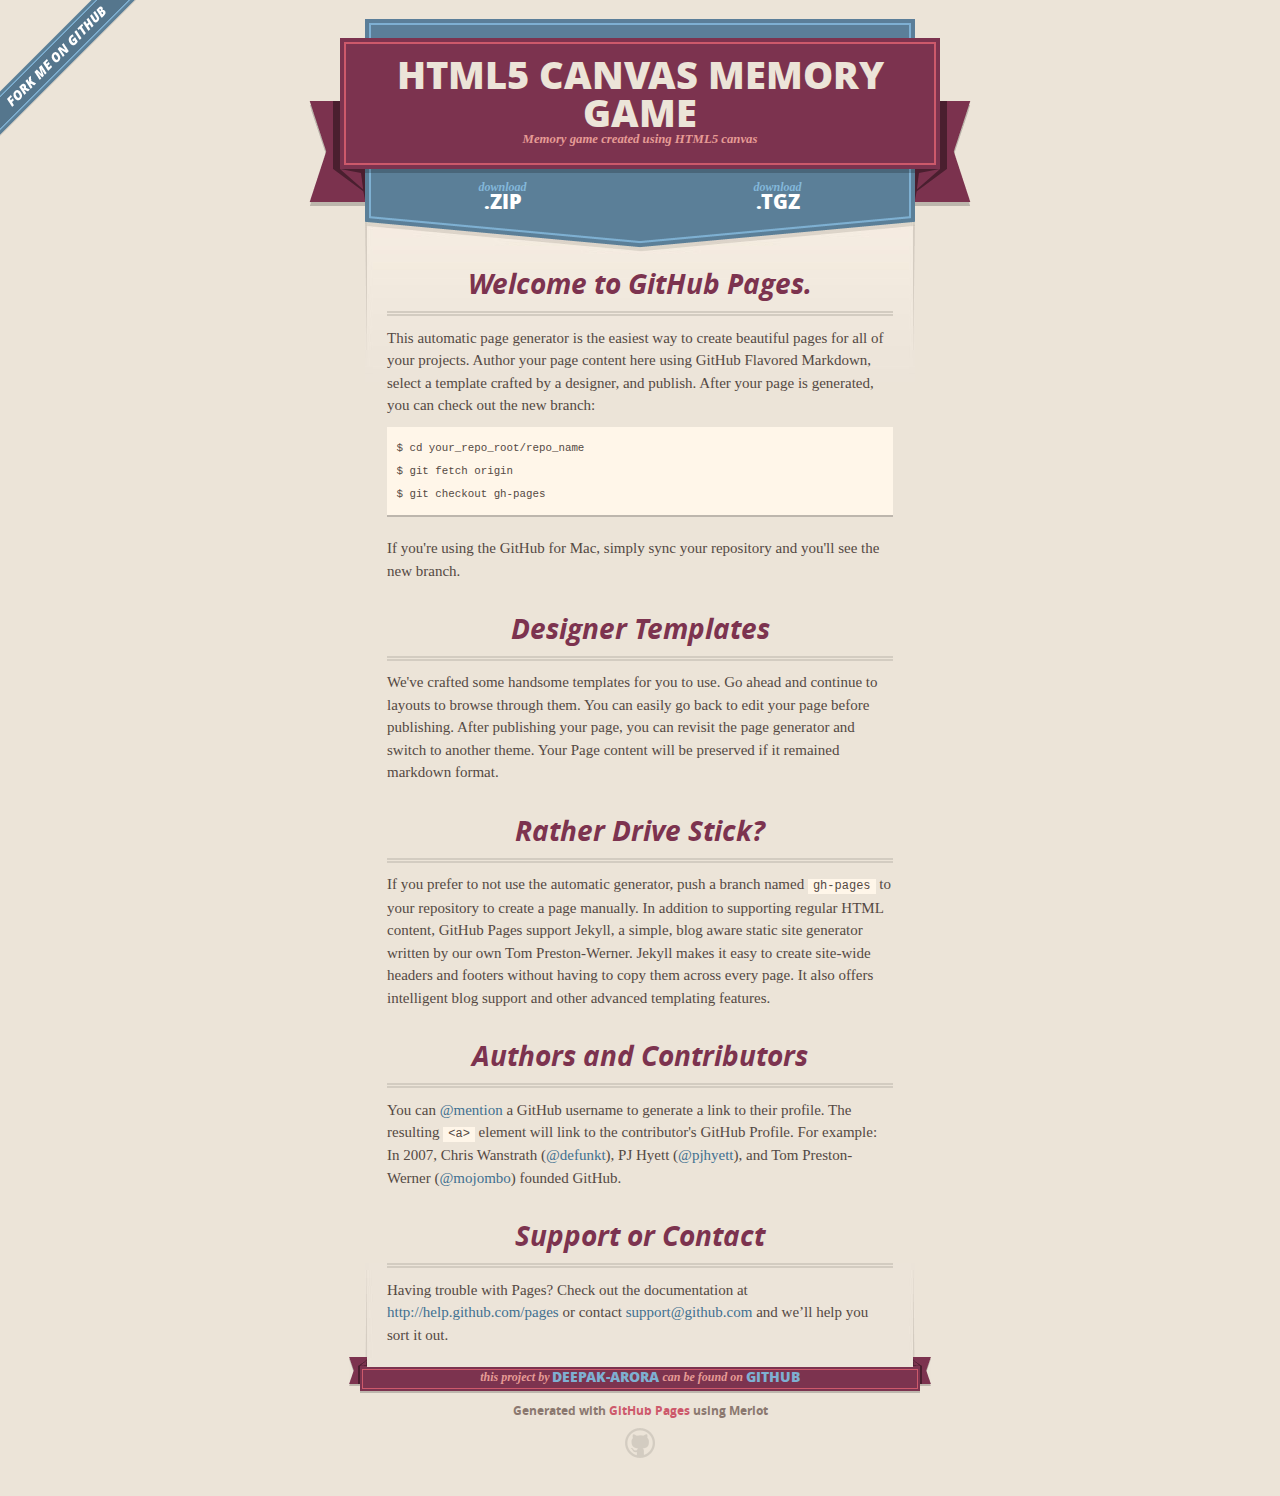
<file: index.html>
<!DOCTYPE html>
<html>
  <head>
    <meta charset='utf-8'>
    <meta http-equiv="X-UA-Compatible" content="chrome=1">
    <meta name="viewport" content="width=640" />

    <link rel="stylesheet" href="stylesheets/core.css" media="screen"/>
    <link rel="stylesheet" href="stylesheets/mobile.css" media="handheld, only screen and (max-device-width:640px)"/>
    <link rel="stylesheet" href="stylesheets/pygment_trac.css"/>

    <script type="text/javascript" src="javascripts/modernizr.js"></script>
    <script type="text/javascript" src="https://ajax.googleapis.com/ajax/libs/jquery/1.7.1/jquery.min.js"></script>
    <script type="text/javascript" src="javascripts/headsmart.min.js"></script>
    <script type="text/javascript">
      $(document).ready(function () {
        $('#main_content').headsmart()
      })
    </script>
    <title>HTML5 Canvas Memory Game by deepak-arora</title>
  </head>

  <body>
    <a id="forkme_banner" href="https://github.com/deepak-arora/HTML5">View on GitHub</a>
    <div class="shell">

      <header>
        <span class="ribbon-outer">
          <span class="ribbon-inner">
            <h1>HTML5 Canvas Memory Game</h1>
            <h2>Memory game created using HTML5 canvas</h2>
          </span>
          <span class="left-tail"></span>
          <span class="right-tail"></span>
        </span>
      </header>

      <section id="downloads">
        <span class="inner">
          <a href="https://github.com/deepak-arora/HTML5/zipball/master" class="zip"><em>download</em> .ZIP</a><a href="https://github.com/deepak-arora/HTML5/tarball/master" class="tgz"><em>download</em> .TGZ</a>
        </span>
      </section>


      <span class="banner-fix"></span>


      <section id="main_content">
        <h3>Welcome to GitHub Pages.</h3>

<p>This automatic page generator is the easiest way to create beautiful pages for all of your projects. Author your page content here using GitHub Flavored Markdown, select a template crafted by a designer, and publish. After your page is generated, you can check out the new branch:</p>

<pre><code>$ cd your_repo_root/repo_name
$ git fetch origin
$ git checkout gh-pages
</code></pre>

<p>If you're using the GitHub for Mac, simply sync your repository and you'll see the new branch.</p>

<h3>Designer Templates</h3>

<p>We've crafted some handsome templates for you to use. Go ahead and continue to layouts to browse through them. You can easily go back to edit your page before publishing. After publishing your page, you can revisit the page generator and switch to another theme. Your Page content will be preserved if it remained markdown format.</p>

<h3>Rather Drive Stick?</h3>

<p>If you prefer to not use the automatic generator, push a branch named <code>gh-pages</code> to your repository to create a page manually. In addition to supporting regular HTML content, GitHub Pages support Jekyll, a simple, blog aware static site generator written by our own Tom Preston-Werner. Jekyll makes it easy to create site-wide headers and footers without having to copy them across every page. It also offers intelligent blog support and other advanced templating features.</p>

<h3>Authors and Contributors</h3>

<p>You can <a href="https://github.com/blog/821" class="user-mention">@mention</a> a GitHub username to generate a link to their profile. The resulting <code>&lt;a&gt;</code> element will link to the contributor's GitHub Profile. For example: In 2007, Chris Wanstrath (<a href="https://github.com/defunkt" class="user-mention">@defunkt</a>), PJ Hyett (<a href="https://github.com/pjhyett" class="user-mention">@pjhyett</a>), and Tom Preston-Werner (<a href="https://github.com/mojombo" class="user-mention">@mojombo</a>) founded GitHub.</p>

<h3>Support or Contact</h3>

<p>Having trouble with Pages? Check out the documentation at <a href="http://help.github.com/pages">http://help.github.com/pages</a> or contact <a href="mailto:support@github.com">support@github.com</a> and we’ll help you sort it out.</p>
      </section>

      <footer>
        <span class="ribbon-outer">
          <span class="ribbon-inner">
            <p>this project by <a href="https://github.com/deepak-arora">deepak-arora</a> can be found on <a href="https://github.com/deepak-arora/HTML5">GitHub</a></p>
          </span>
          <span class="left-tail"></span>
          <span class="right-tail"></span>
        </span>
        <p>Generated with <a href="http://pages.github.com">GitHub Pages</a> using Merlot</p>
        <span class="octocat"></span>
      </footer>

    </div>

    
  </body>
</html>
</file>
<file: stylesheets/core.css>
@import url("screen.css");
@import url("non-screen.css") handheld;
@import url("non-screen.css") only screen and (max-device-width:640px);
</file>
<file: stylesheets/mobile.css>
/* Generated by Font Squirrel (http://www.fontsquirrel.com) on February 9, 2012 */


@font-face {
  font-family: 'Open Sans';
  src: url('../fonts/opensans-regular-webfont.eot');
  src: url('../fonts/opensans-regular-webfont.eot?#iefix') format('embedded-opentype'),
       url('../fonts/opensans-regular-webfont.woff') format('woff'),
       url('../fonts/opensans-regular-webfont.ttf') format('truetype'),
       url('../fonts/opensans-regular-webfont.svg#OpenSansRegular') format('svg');
  font-weight: normal;
  font-style: normal;
}

@font-face {
  font-family: 'Open Sans';
  src: url('../fonts/opensans-italic-webfont.eot');
  src: url('../fonts/opensans-italic-webfont.eot?#iefix') format('embedded-opentype'),
       url('../fonts/opensans-italic-webfont.woff') format('woff'),
       url('../fonts/opensans-italic-webfont.ttf') format('truetype'),
       url('../fonts/opensans-italic-webfont.svg#OpenSansItalic') format('svg');
  font-weight: normal;
  font-style: italic;
}

@font-face {
  font-family: 'Open Sans';
  src: url('../fonts/opensans-bold-webfont.eot');
  src: url('../fonts/opensans-bold-webfont.eot?#iefix') format('embedded-opentype'),
       url('../fonts/opensans-bold-webfont.woff') format('woff'),
       url('../fonts/opensans-bold-webfont.ttf') format('truetype'),
       url('../fonts/opensans-bold-webfont.svg#OpenSansBold') format('svg');
  font-weight: bold;
  font-style: normal;
}

@font-face {
  font-family: 'Open Sans';
  src: url('../fonts/opensans-bolditalic-webfont.eot');
  src: url('../fonts/opensans-bolditalic-webfont.eot?#iefix') format('embedded-opentype'),
       url('../fonts/opensans-bolditalic-webfont.woff') format('woff'),
       url('../fonts/opensans-bolditalic-webfont.ttf') format('truetype'),
       url('../fonts/opensans-bolditalic-webfont.svg#OpenSansBoldItalic') format('svg');
  font-weight: bold;
  font-style: italic;
}

@font-face {
  font-family: 'Open Sans';
  src: url('../fonts/opensans-extrabold-webfont.eot');
  src: url('../fonts/opensans-extrabold-webfont.eot?#iefix') format('embedded-opentype'),
       url('../fonts/opensans-extrabold-webfont.woff') format('woff'),
       url('../fonts/opensans-extrabold-webfont.ttf') format('truetype'),
       url('../fonts/opensans-extrabold-webfont.svg#OpenSansExtrabold') format('svg');
  font-weight: bolder;
  font-style: normal;
}


/* http://meyerweb.com/eric/tools/css/reset/ 
   v2.0 | 20110126
   License: none (public domain)
*/

html, body, div, span, applet, object, iframe,
h1, h2, h3, h4, h5, h6, p, blockquote, pre,
a, abbr, acronym, address, big, cite, code,
del, dfn, em, img, ins, kbd, q, s, samp,
small, strike, strong, sub, sup, tt, var,
b, u, i, center,
dl, dt, dd, ol, ul, li,
fieldset, form, label, legend,
table, caption, tbody, tfoot, thead, tr, th, td,
article, aside, canvas, details, embed, 
figure, figcaption, footer, header, hgroup, 
menu, nav, output, ruby, section, summary,
time, mark, audio, video {
  margin: 0;
  padding: 0;
  border: 0;
  font-size: 100%;
  font: inherit;
  vertical-align: baseline;
}
/* HTML5 display-role reset for older browsers */
article, aside, details, figcaption, figure, 
footer, header, hgroup, menu, nav, section {
  display: block;
}
body {
  line-height: 1;
}
ol, ul {
  list-style: none;
}
blockquote, q {
  quotes: none;
}
blockquote:before, blockquote:after,
q:before, q:after {
  content: '';
  content: none;
}
table {
  border-collapse: collapse;
  border-spacing: 0;
}

header, footer, section {
  display: block;
  position: relative;
}

/* STYLES */

div.shell {
  display: block;
  width: 640px;
  margin: 0 auto;
}

a#forkme_banner {
  display: none;
}

/* header */

header {
  position: relative;
  z-index: 2;
  margin: 0;
  max-width: 640px;
  top: 51px;
}

header span.ribbon-inner {
  position: relative;
  display: block;
  background-color: #cd596b;
  border: 8px solid #7c334f;
  padding: 6px;
  z-index: 1;
}

header span.left-tail, header span.right-tail {
  position: relative;
  display: block;
  width: 19px;
  height: 10px;
  background: transparent url(../images/ribbon-tail-sprite-2x.png) 0 0 no-repeat;
  position: absolute;
  bottom: -10px;
  z-index: 0;
}

header span.left-tail {
  background-position: 0 0;
  left: 0;
}

header span.right-tail {
  background-position: -19px 0;
  right: 0;
}

header h1 {
  background-color: #7c334f;
  font-size: 2em;
  font-weight: bolder;
  font-style: normal;
  text-transform: uppercase;
  color: #ece4d8;
  text-align: center;
  line-height:1;  
  padding: 14px 20px 0;
}

header h2 {
  background-color: #7c334f;
  font: bold italic .85em/1.5 Georgia, Times, “Times New Roman”, serif;
  color: #e69b95;
  padding-bottom: 14px;
  margin-top: -3px;
  text-align: center;
}

section#downloads {
  position: relative;
  display: block;
  height: 171px;
  width: 602px;
  padding-bottom: 150px;
  margin: 51px auto -250px;
  z-index: 1;
  background: transparent url(../images/shield.png) center 0 no-repeat;
}

section#downloads a {
  display: none;
}

span.banner-fix {
  background: transparent url(../images/shield-fallback.png) center top no-repeat;
  display: block;
  height: 31px;
  position: absolute;
  width: 640px;
  top: 20px;

}

section#main_content {
  z-index: 2;
  padding: 20px 40px 0;
  min-height:185px;
}

/* footer */

footer {
  background: none;
  padding-top: 104px;
  margin: -94px auto 40px;
  max-width:640px;
  text-align: center;
}

footer span.ribbon-outer {
  display: block;
  position: relative;
  border-bottom: 2px solid #bdb6ad;
}

footer span.ribbon-inner {
  position: relative;
  display: block;
  background-color: #cd596b;
  border: 8px solid #7c334f;
  padding: 6px;
  z-index: 1;
}

footer p {
  font-family: 'Open Sans', sans-serif;
  font-weight: bold;
  font-size: .6em;
  color: #8b786f;
}

footer a {
  color: #cd596b;
}

footer span.ribbon-inner p {
  background-color: #7c334f;
  margin: 0;
  color: #e69b95;
  font: bold italic 22px/1 Georgia, Times, “Times New Roman”, serif;
  height: auto;
  line-height: 1.1;
  padding: 20px 0px 10px;
}

footer span.ribbon-inner a {
  display: block;
  position: relative;
  bottom: 0;
  color: #7eb0d2;
  font-family: 'Open Sans', sans-serif;
  text-transform: uppercase;
  font-style: normal;
  font-weight: bolder;
  font-size: 38px;
  padding-bottom: 10px;
}

footer span.ribbon-inner a:hover {
  color: #7eb0d2;
}

footer span.left-tail, footer span.right-tail {
  position: relative;
  display: block;
  width: 23px;
  height: 126px;
  background: transparent url(../images/small-ribbon-tail-sprite-2x.png) 0 0 no-repeat;
  position: absolute;
  top: -126px;
  z-index: 0;
}

footer span.left-tail {
  background-position: 0 0;
  left: 0;
}

footer span.right-tail {
  background-position: -23px 0;
  right: 0;
}

footer span.octocat {
  background: transparent url(../images/octocat-2x.png) 0 0 no-repeat;
  display: block;
  width: 60px;
  height: 60px;
  margin: 20px auto 0;}

/* content */

body {
  background: #ece4d8;
  font: normal normal 30px/1.5 Georgia, Palatino,” Palatino Linotype”, Times, “Times New Roman”, serif;
  color: #544943;
  -webkit-font-smoothing: antialiased;
}

a, a:hover {
  color: #417090;
}

a {
  text-decoration: none;
}

a:hover {
  text-decoration: underline;
}

h1,h2,h3,h4,h5,h6 {
  font-family: 'Open Sans', sans-serif;
  font-weight: bold;
}

p {
  margin: .7em 0 0;
}

strong {
  font-weight: bold;
}

em {
  font-style: italic;
}

ol {
  margin: .7em 0;
  list-style-type: decimal;
  padding-left: 1.35em;
}

ul {
  margin: .7em 0;
  padding-left: 1.35em;
}

ul li {
  padding-left: 20px;
  background: transparent url(../images/chevron-2x.png) left 15px no-repeat;
}

blockquote {
  font-family: 'Open Sans', sans-serif;
  margin: 20px 0;
  color: #8b786f;
  padding-left: 1.35em;
  background: transparent url('../images/blockquote-gfx-2x.png') 0 8px no-repeat;
}

img {
  -webkit-box-shadow: 0px 4px 0px #bdb6ad;
  -moz-box-shadow: 0px 4px 0px #bdb6ad;
  box-shadow: 0px 4px 0px #bdb6ad;
  border: 4px solid #fff6e9;
  max-width: 556px;
}

hr {
  border: none;
  outline: none;
  height: 42px;
  background: transparent url('../images/hr-2x.jpg') center center repeat-x;
  margin: 0 0 20px;
}

code {
  background: #fff6e9;
  font: normal normal .9em/1.7 "Lucida Sans Typewriter", "Lucida Console", Monaco, "Bitstream Vera Sans Mono", monospace;
  padding: 0 5px 1px;
}

pre {
  margin: 10px 0 20px;
  padding: .7em;
  background: #fff6e9;
  border-bottom: 4px solid #bdb6ad;
  font: normal normal .9em/1.7 "Lucida Sans Typewriter", "Lucida Console", Monaco, "Bitstream Vera Sans Mono", monospace;
  overflow: auto;
}

table {
  background: #fff6e9;
  display: table;
  width: 100%;
  border-collapse: separate;
  border-bottom: 4px solid #bdb6ad;
  margin: 10px 0;
}

tr {
  display: table-row;
}

th {
  display: table-cell;
  padding: 2px 10px;
  border: solid #ece4d8;
  border-width: 0 4px 4px 0;
  color: #cd596b;
  font-family: 'Open Sans', sans-serif;
  font-weight: bold;
  font-size: .85em;
}

td {
  display: table-cell;
  padding: 0 .7em;
  border: solid #ece4d8;
  border-width: 0 4px 4px 0;
}

td:last-child, th:last-child {
  border-right: none;
}

tr:last-child td {
  border-bottom: none;
}

dl {
  margin: .7em 0 20px;
}

dt {
  font-family: 'Open Sans', sans-serif;
  font-weight: bold;
}

dd {
  padding-left: 1.35em;
}

dd p:first-child {
  margin-top: 0;
}

/* Content based headers */

#main_content > .header-level-1:first-child,
#main_content > .header-level-2:first-child,
#main_content > .header-level-3:first-child,
#main_content > .header-level-4:first-child,
#main_content > .header-level-5:first-child,
#main_content > .header-level-6:first-child {
  margin-top: 0;
}

.header-level-1 {
  font-size: 1.85em;
  border-bottom: .2em double #d3ccc1;
  color: #7c334f;
  text-align: center;
  font-style: italic;
  margin: 1.1em 0 .38em;
  line-height: 1.2;
  padding-bottom: 10px
}

.header-level-2 {
  font-size: 1.58em;
  color: #7c334f;
  margin: .95em 0 .5em;
  border-bottom: .1em solid #D3CCC1;
  line-height: 1.2;
  padding-bottom: 10px
}

.header-level-3 {
  margin: 20px 0 10px;
  font-size: 1.45em;
}

.header-level-4 {
  margin: .6em 0;
  font-size: 1.2em;
  color: #cd596b;
}

.header-level-5 {
  margin: .7em 0;
  font-size: 1em;
  color: #8b786f;
}

.header-level-6 {
  margin: .8em 0;
  font-size: .85em;
  font-style: italic;
}
</file>
<file: stylesheets/pygment_trac.css>
.highlight  { background: #ffffff; }
.highlight .c { color: #999988; font-style: italic } /* Comment */
.highlight .err { color: #a61717; background-color: #e3d2d2 } /* Error */
.highlight .k { font-weight: bold } /* Keyword */
.highlight .o { font-weight: bold } /* Operator */
.highlight .cm { color: #999988; font-style: italic } /* Comment.Multiline */
.highlight .cp { color: #999999; font-weight: bold } /* Comment.Preproc */
.highlight .c1 { color: #999988; font-style: italic } /* Comment.Single */
.highlight .cs { color: #999999; font-weight: bold; font-style: italic } /* Comment.Special */
.highlight .gd { color: #000000; background-color: #ffdddd } /* Generic.Deleted */
.highlight .gd .x { color: #000000; background-color: #ffaaaa } /* Generic.Deleted.Specific */
.highlight .ge { font-style: italic } /* Generic.Emph */
.highlight .gr { color: #aa0000 } /* Generic.Error */
.highlight .gh { color: #999999 } /* Generic.Heading */
.highlight .gi { color: #000000; background-color: #ddffdd } /* Generic.Inserted */
.highlight .gi .x { color: #000000; background-color: #aaffaa } /* Generic.Inserted.Specific */
.highlight .go { color: #888888 } /* Generic.Output */
.highlight .gp { color: #555555 } /* Generic.Prompt */
.highlight .gs { font-weight: bold } /* Generic.Strong */
.highlight .gu { color: #800080; font-weight: bold; } /* Generic.Subheading */
.highlight .gt { color: #aa0000 } /* Generic.Traceback */
.highlight .kc { font-weight: bold } /* Keyword.Constant */
.highlight .kd { font-weight: bold } /* Keyword.Declaration */
.highlight .kn { font-weight: bold } /* Keyword.Namespace */
.highlight .kp { font-weight: bold } /* Keyword.Pseudo */
.highlight .kr { font-weight: bold } /* Keyword.Reserved */
.highlight .kt { color: #445588; font-weight: bold } /* Keyword.Type */
.highlight .m { color: #009999 } /* Literal.Number */
.highlight .s { color: #d14 } /* Literal.String */
.highlight .na { color: #008080 } /* Name.Attribute */
.highlight .nb { color: #0086B3 } /* Name.Builtin */
.highlight .nc { color: #445588; font-weight: bold } /* Name.Class */
.highlight .no { color: #008080 } /* Name.Constant */
.highlight .ni { color: #800080 } /* Name.Entity */
.highlight .ne { color: #990000; font-weight: bold } /* Name.Exception */
.highlight .nf { color: #990000; font-weight: bold } /* Name.Function */
.highlight .nn { color: #555555 } /* Name.Namespace */
.highlight .nt { color: #000080 } /* Name.Tag */
.highlight .nv { color: #008080 } /* Name.Variable */
.highlight .ow { font-weight: bold } /* Operator.Word */
.highlight .w { color: #bbbbbb } /* Text.Whitespace */
.highlight .mf { color: #009999 } /* Literal.Number.Float */
.highlight .mh { color: #009999 } /* Literal.Number.Hex */
.highlight .mi { color: #009999 } /* Literal.Number.Integer */
.highlight .mo { color: #009999 } /* Literal.Number.Oct */
.highlight .sb { color: #d14 } /* Literal.String.Backtick */
.highlight .sc { color: #d14 } /* Literal.String.Char */
.highlight .sd { color: #d14 } /* Literal.String.Doc */
.highlight .s2 { color: #d14 } /* Literal.String.Double */
.highlight .se { color: #d14 } /* Literal.String.Escape */
.highlight .sh { color: #d14 } /* Literal.String.Heredoc */
.highlight .si { color: #d14 } /* Literal.String.Interpol */
.highlight .sx { color: #d14 } /* Literal.String.Other */
.highlight .sr { color: #009926 } /* Literal.String.Regex */
.highlight .s1 { color: #d14 } /* Literal.String.Single */
.highlight .ss { color: #990073 } /* Literal.String.Symbol */
.highlight .bp { color: #999999 } /* Name.Builtin.Pseudo */
.highlight .vc { color: #008080 } /* Name.Variable.Class */
.highlight .vg { color: #008080 } /* Name.Variable.Global */
.highlight .vi { color: #008080 } /* Name.Variable.Instance */
.highlight .il { color: #009999 } /* Literal.Number.Integer.Long */

.type-csharp .highlight .k { color: #0000FF }
.type-csharp .highlight .kt { color: #0000FF }
.type-csharp .highlight .nf { color: #000000; font-weight: normal }
.type-csharp .highlight .nc { color: #2B91AF }
.type-csharp .highlight .nn { color: #000000 }
.type-csharp .highlight .s { color: #A31515 }
.type-csharp .highlight .sc { color: #A31515 }
</file>
